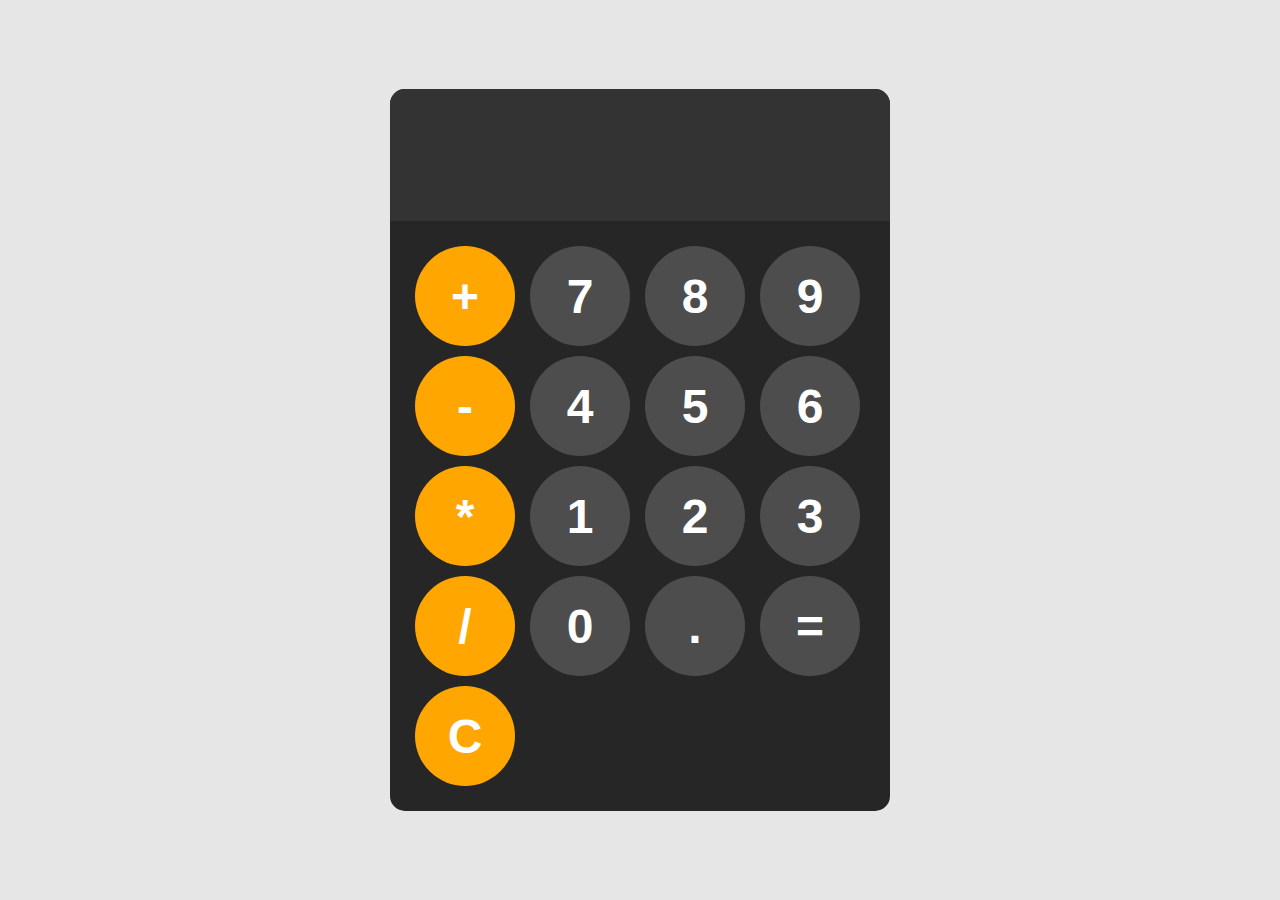
<file: Calculator/calculator.html>
<!DOCTYPE html>
<html lang="en">
<head>
    <meta charset="UTF-8">
    <meta name="viewport" content="width=device-width, initial-scale=1.0">
    <title>Calculator</title>
    <link rel="stylesheet" href="styles.css">
    
</head>
<body>
    <div id="calculator">
        <input id="display" readonly>
        <div id="keys">
            <button onclick="appendToDisplay('+')" class="operator-btn">+</button>
            <button onclick="appendToDisplay('7')">7</button>
            <button onclick="appendToDisplay('8')">8</button>
            <button onclick="appendToDisplay('9')">9</button>
            <button onclick="appendToDisplay('-')" class="operator-btn">-</button>
            <button onclick="appendToDisplay('4')">4</button>
            <button onclick="appendToDisplay('5')">5</button>
            <button onclick="appendToDisplay('6')">6</button>
            <button onclick="appendToDisplay('*')" class="operator-btn">*</button>
            <button onclick="appendToDisplay('1')">1</button>
            <button onclick="appendToDisplay('2')">2</button>
            <button onclick="appendToDisplay('3')">3</button>
            <button onclick="appendToDisplay('/')" class="operator-btn">/</button>
            <button onclick="appendToDisplay('0')">0</button>
            <button onclick="appendToDisplay('.')">.</button>
            <button onclick="calculate('=')">=</button>
            <button onclick="clearDisplay()" class="operator-btn">C</button>
        </div>
    </div>
    <script src="scripts.js"></script>
</body>
</html>
</file>
<file: Calculator/styles.css>
body {
    margin: 0;
    padding:0;
    display: flex;
    justify-content: center;
    align-items: center;
    height: 100dvh;
    background-color: hsl(0, 0%, 90%);
}
#calculator {
    background-color: hsl(0, 0%, 15%);
    border-radius: 15px;
    max-width: 500px;
    overflow: hidden;
}
#display {
    width: 100%;
    padding: 20px;
    font-size: 5rem;
    text-align: left;
    border: none;
    background-color: hsl(0, 0%, 20%);
    color:white;
}
#keys {
    display: grid;
    grid-template-columns: repeat(4, 1fr);
    gap: 10px;
    padding: 25px;
}

button {
    width: 100px;
    height: 100px;
    border-radius: 50px;
    border: none;
    background-color: hsl(0, 0%, 30%);
    color: white;
    font-size: 3rem;
    font-weight: bold;
    cursor:pointer;
}

button:hover {
    background-color: hsl(0, 0%, 40%);
}

button:active {
    background-color: hsl(0, 0%, 50%);
}

.operator-btn {
    background-color: hsl(39, 100%, 50%);
}

.operator-btn:hover {
    background-color: hsl(39, 100%, 65%);;
}

.operator-btn:active {
    background-color: hsl(39, 100%, 75%);
}
</file>
